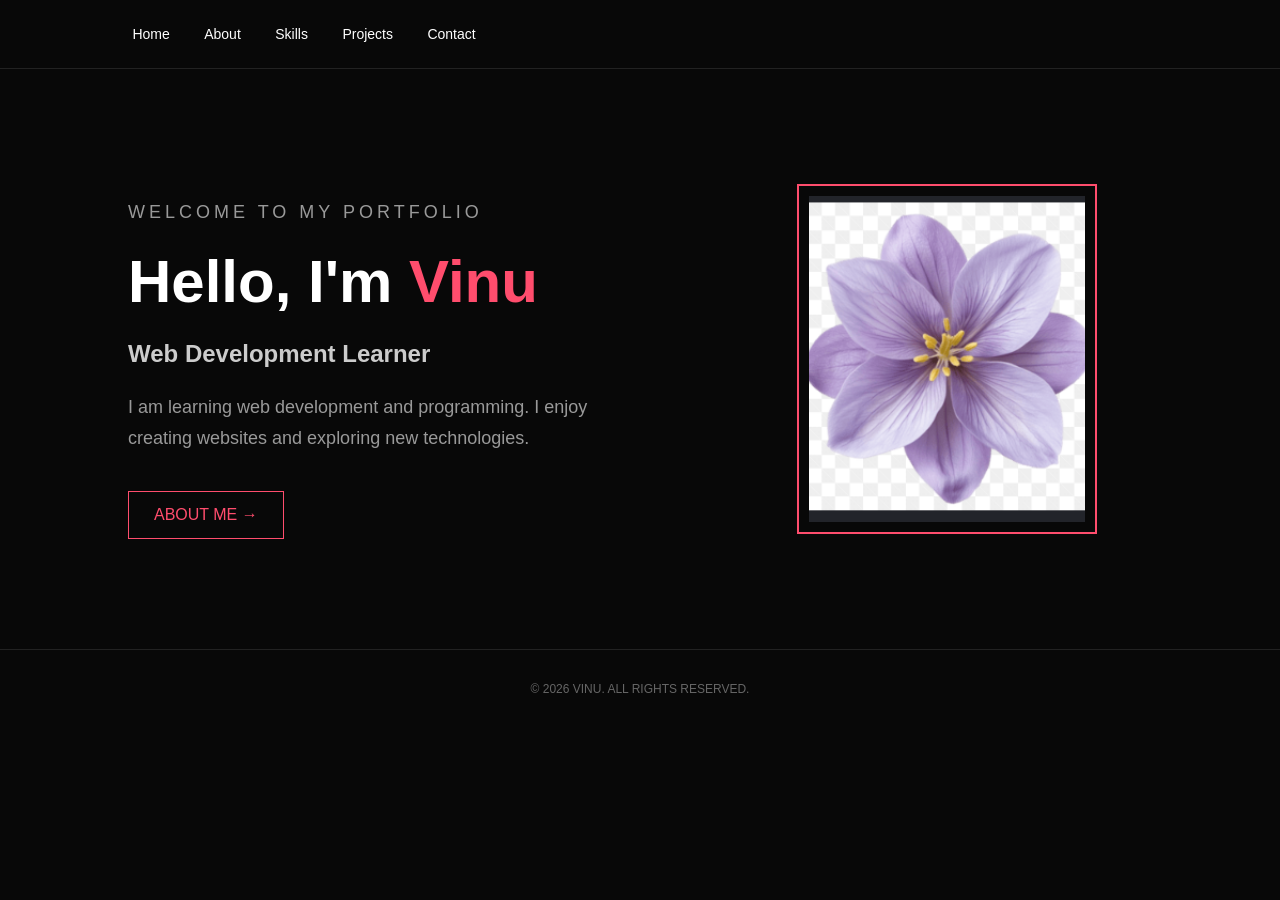
<file: index.html>
<!DOCTYPE html>
<html>

<head>
    <title>Vinu | Portfolio</title>
    <link rel="stylesheet" href="style.css">
</head>

<body>

    <header>


        <nav>
            <a href="index.html">Home</a>
            <a href="about.html">About</a>
            <a href="skills.html">Skills</a>
            <a href="projects.html">Projects</a>
            <a href="contact.html">Contact</a>
        </nav>

    </header>


    <section class="home">

        <div class="home-content">

            <p class="welcome">WELCOME TO MY PORTFOLIO</p>

            <h2>
                Hello, I'm <span>Vinu</span>
            </h2>

            <h3>Web Development Learner</h3>

            <p>
                I am learning web development and programming.
                I enjoy creating websites and exploring new
                technologies.
            </p>

            <a href="about.html" class="button">
                ABOUT ME →
            </a>

        </div>


        <div class="photo">

            <div class="photo-box">
                <img src="./Screenshot 2026-09-21 163131.png" alt="Vinu">
            </div>

        </div>

    </section>


    <footer>

        <p>© 2026 VINU. ALL RIGHTS RESERVED.</p>

    </footer>

</body>

</html>
</file>
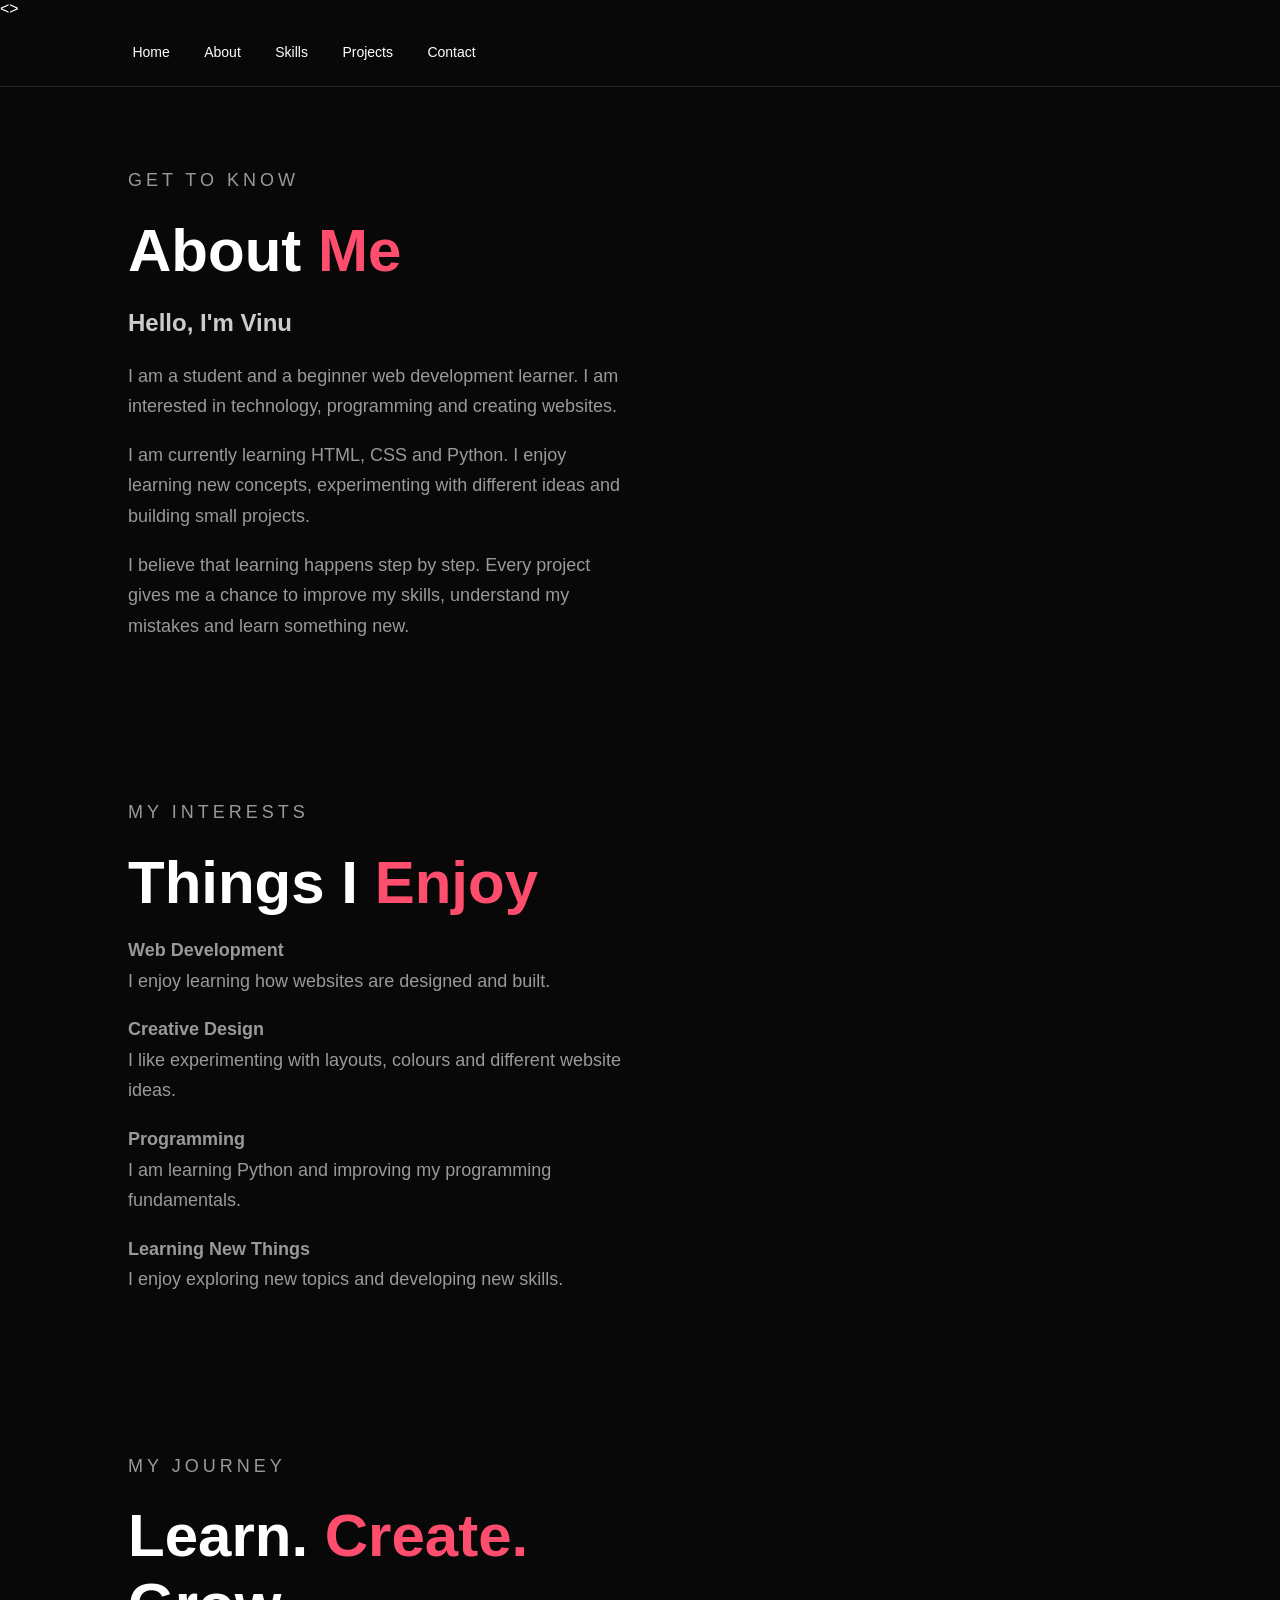
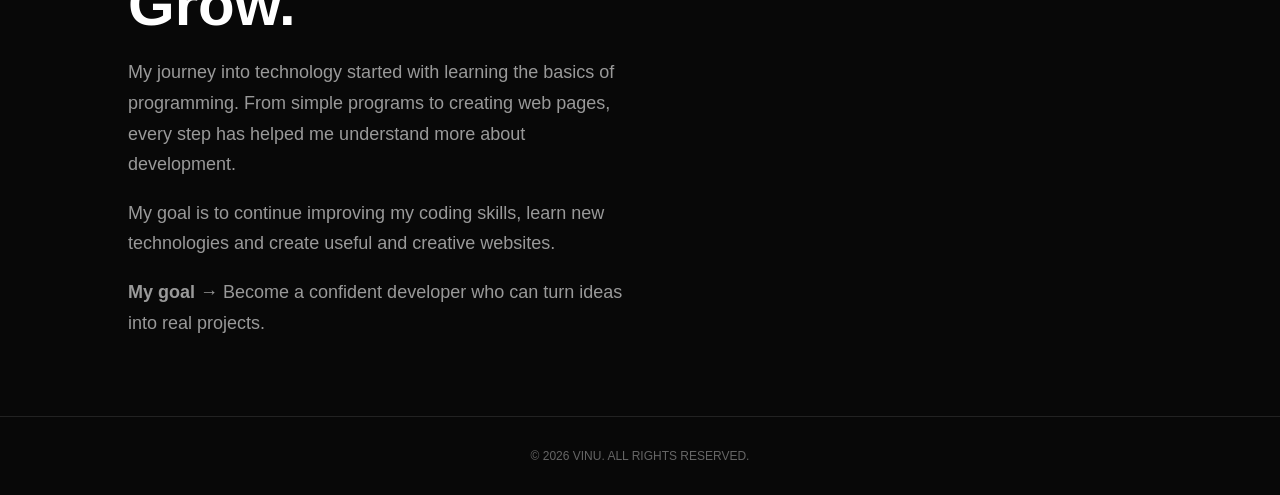
<file: about.html>
<!DOCTYPE html> 
<> 
 
<head> 
    <title>About Me | Vinu</title> 
    <link rel="stylesheet" href="style.css"> 
</head> 
 
<body> 
 
    <header> 
 
        <nav> 
            <a href="index.html">Home</a> 
            <a href="about.html">About</a> 
            <a href="skills.html">Skills</a> 
            <a href="projects.html">Projects</a> 
            <a href="contact.html">Contact</a> 
        </nav> 
 
    </header> 
 
 
    <section class="home"> 
 
        <div class="home-content"> 
 
            <p class="welcome"> GET TO KNOW </p> 
 
            <h2> 
                About <span>Me</span> 
            </h2> 
 
            <h3>Hello, I'm Vinu </h3> 
 
            <p> 
                I am a student and a beginner web development learner. 
                I am interested in technology, programming and creating 
                websites. 
            </p> 
 
            <p> 
                I am currently learning HTML, CSS and Python. 
                I enjoy learning new concepts, experimenting with 
                different ideas and building small projects. 
            </p> 
 
            <p> 
                I believe that learning happens step by step. 
                Every project gives me a chance to improve my skills, 
                understand my mistakes and learn something new. 
            </p> 
 
        </div> 
 
    </section> 
 
 
    <section class="home"> 
 
        <div class="home-content"> 
 
            <p class="welcome"> MY INTERESTS</p> 
 
            <h2> 
                Things I <span>Enjoy</span> 
            </h2> 
 
            <p> 
                 <b>Web Development</b><br> 
                I enjoy learning how websites are designed and built. 
            </p> 
 
            <p> 
                 <b>Creative Design</b><br> 
                I like experimenting with layouts, colours and 
                different website ideas. 
            </p> 
 
            <p> 
                <b>Programming</b><br> 
                I am learning Python and improving my programming 
                fundamentals. 
            </p> 
 
            <p> 
                 <b>Learning New Things</b><br> 
                I enjoy exploring new topics and developing new skills. 
            </p> 
 
        </div> 
 
    </section> 
 
 
    <section class="home"> 
 
        <div class="home-content"> 
 
            <p class="welcome">  MY JOURNEY</p> 
 
            <h2> 
                Learn. <span>Create.</span> Grow. 
            </h2> 
 
            <p> 
                My journey into technology started with learning 
                the basics of programming. From simple programs 
                to creating web pages, every step has helped me 
                understand more about development. 
            </p> 
 
            <p> 
                My goal is to continue improving my coding skills, 
                learn new technologies and create useful and 
                creative websites. 
            </p> 
 
            <p> 
                <b>My goal →</b> Become a confident developer 
                who can turn ideas into real projects. 
            </p> 
 
        </div> 
 
    </section> 
 
 
    <footer> 
 
        <p>© 2026 VINU. ALL RIGHTS RESERVED.</p> 
 
    </footer> 
 
</body>
</file>
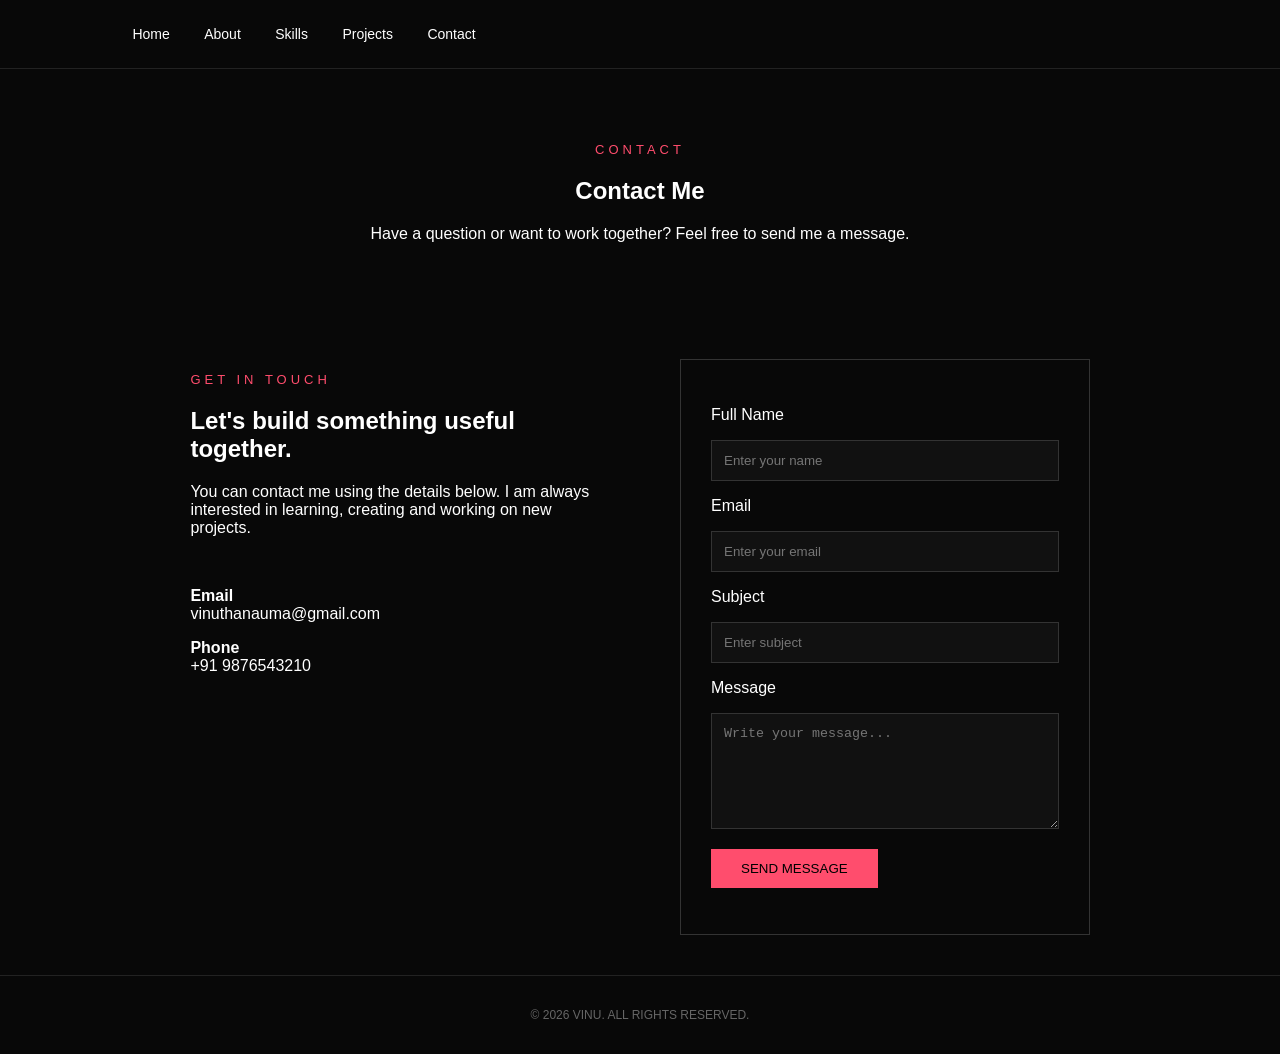
<file: contact.html>
<!DOCTYPE html>
<html>

<head>
    <title>Contact | Vinu</title>
    <link rel="stylesheet" href="style.css">
</head>

<body>

    <header>
        <nav>
            <a href="index.html">Home</a>
            <a href="about.html">About</a>
            <a href="skills.html">Skills</a>
            <a href="projects.html">Projects</a>
            <a href="contact.html">Contact</a>
        </nav>

    </header>


    <!-- Contact Heading -->

    <section style="text-align: center; padding: 60px 10%;">

        <p class="welcome"> CONTACT</p>

        <h2>
            Contact <span>Me</span>
        </h2>

        <p>
            Have a question or want to work together?
            Feel free to send me a message.
        </p>

    </section>


    <!-- Contact Section -->

    <section style="
        display: flex;
        justify-content: center;
        gap: 80px;
        padding: 40px 10%;
    ">


        <!-- Left Side -->

        <div style="width: 40%;">

            <p class="welcome">GET IN TOUCH</p>

            <h2>
                Let's build something
                <span>useful together.</span>
            </h2>

            <p>
                You can contact me using the details below.
                I am always interested in learning,
                creating and working on new projects.
            </p>


            <br>

            <p>
                <b>Email</b><br>
                vinuthanauma@gmail.com
            </p>

            <p>
                <b>Phone</b><br>
                +91 9876543210
            </p>

        </div>


        <!-- Right Side Form -->

        <div style="
            width: 40%;
            padding: 30px;
            border: 1px solid #333333;
        ">

            <form>

                <p>
                    <label>Full Name</label>
                </p>

                <input
                    type="text"
                    placeholder="Enter your name"
                    style="
                    width: 100%;
                    padding: 12px;
                    background: #111111;
                    color: white;
                    border: 1px solid #333333;
                    "
                >


                <p>
                    <label>Email</label>
                </p>

                <input
                    type="email"
                    placeholder="Enter your email"
                    style="
                    width: 100%;
                    padding: 12px;
                    background: #111111;
                    color: white;
                    border: 1px solid #333333;
                    "
                >


                <p>
                    <label>Subject</label>
                </p>

                <input
                    type="text"
                    placeholder="Enter subject"
                    style="
                    width: 100%;
                    padding: 12px;
                    background: #111111;
                    color: white;
                    border: 1px solid #333333;
                    "
                >


                <p>
                    <label>Message</label>
                </p>

                <textarea
                    rows="6"
                    placeholder="Write your message..."
                    style="
                    width: 100%;
                    padding: 12px;
                    background: #111111;
                    color: white;
                    border: 1px solid #333333;
                    "
                ></textarea>


                <p>

                    <button type="submit"
                        style="
                        padding: 12px 30px;
                        background: #ff4d6d;
                        color: black;
                        border: none;
                        cursor: pointer;
                        ">

                        SEND MESSAGE

                    </button>

                </p>

            </form>

        </div>

    </section>


    <footer>

        <p>© 2026 VINU. ALL RIGHTS RESERVED.</p>

    </footer>

</body>

</html>
</file>
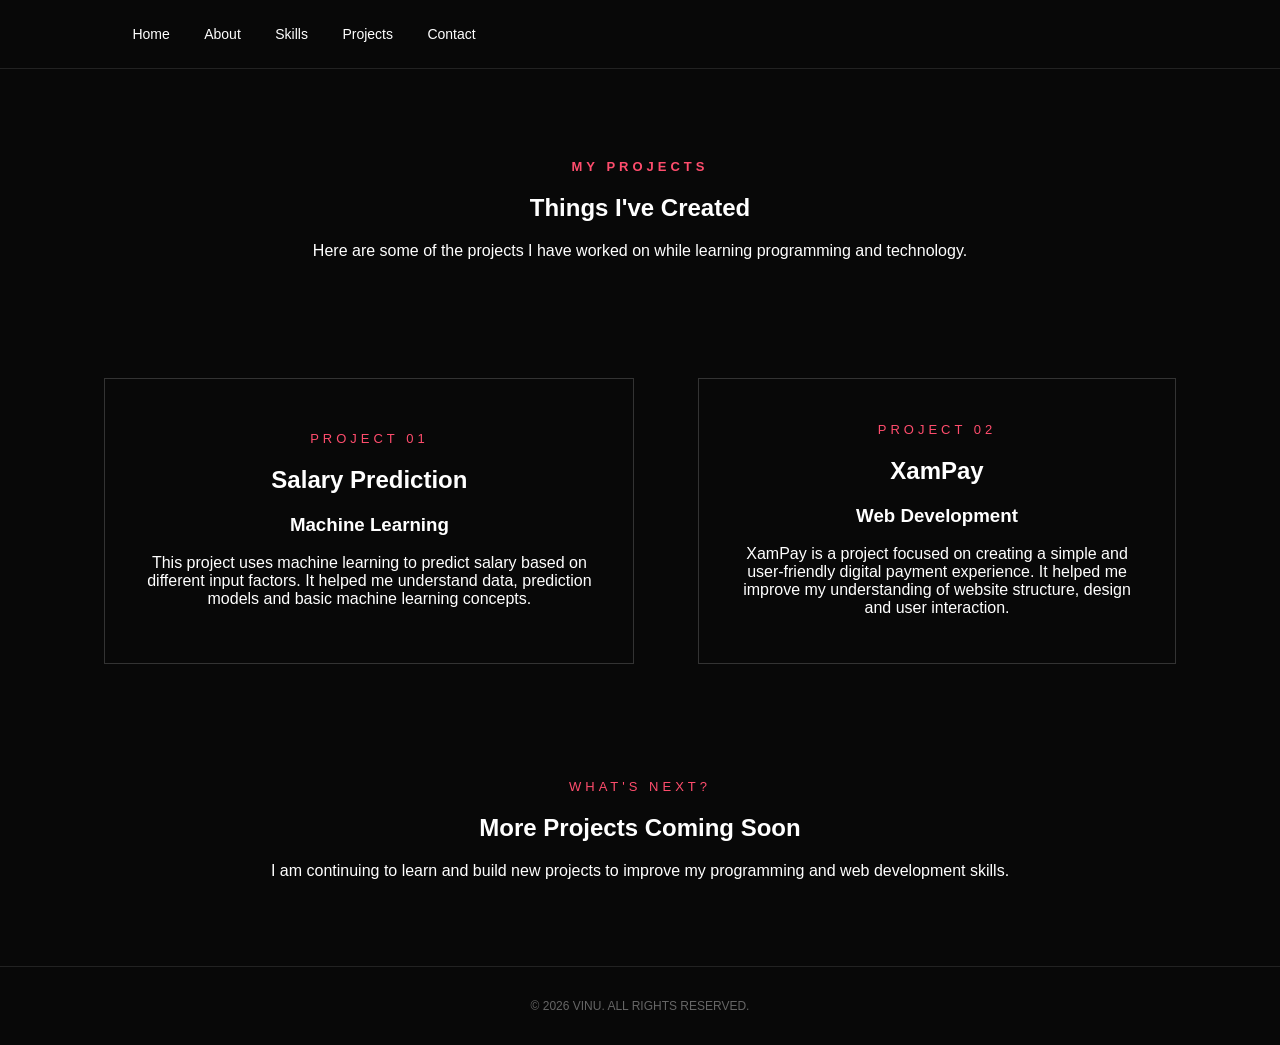
<file: projects.html>
<!DOCTYPE html>
<html>

<head>
    <title>Projects | Vinu</title>
    <link rel="stylesheet" href="style.css">
</head>

<body>

    <header>

        <nav>
            <a href="index.html">Home</a>
            <a href="about.html">About</a>
            <a href="skills.html">Skills</a>
            <a href="projects.html">Projects</a>
            <a href="contact.html">Contact</a>
        </nav>

    </header>


    <!-- Projects Heading -->

    <section style="text-align: center; padding: 70px 10%;">

      <h1><p class="welcome"> MY PROJECTS</p>
</h1>  
        <h2>
            Things I've <span>Created</span>
        </h2>

        <p>
            Here are some of the projects I have worked on
            while learning programming and technology.
        </p>

    </section>


    <!-- Projects -->

    <section style="padding: 30px 8%;">

        <table width="100%" cellpadding="30">

            <tr>

                <!-- Project 1 -->

                <td width="50%" align="center"
                    style="border: 1px solid #333333;">

                    <p class="welcome">
                        PROJECT 01
                    </p>

                    <h2>
                        Salary Prediction
                    </h2>

                    <h3>
                        Machine Learning
                    </h3>

                    <p>
                        This project uses machine learning
                        to predict salary based on different
                        input factors. It helped me understand
                        data, prediction models and basic
                        machine learning concepts.
                    </p>

                </td>


                <td width="5%"></td>


                <!-- Project 2 -->

                <td width="50%" align="center"
                    style="border: 1px solid #333333;">

                    <p class="welcome">
                        PROJECT 02
                    </p>

                    <h2>
                        XamPay
                    </h2>

                    <h3>
                        Web Development
                    </h3>

                    <p>
                        XamPay is a project focused on creating
                        a simple and user-friendly digital
                        payment experience. It helped me improve
                        my understanding of website structure,
                        design and user interaction.
                    </p>

                </td>

            </tr>

        </table>

    </section>


    <!-- Future Projects -->

    <section style="text-align: center; padding: 70px 10%;">

        <p class="welcome">WHAT'S NEXT?</p>

        <h2>
            More Projects <span>Coming Soon</span>
        </h2>

        <p>
            I am continuing to learn and build new projects
            to improve my programming and web development skills.
        </p>

    </section>


    <footer>

        <p>© 2026 VINU. ALL RIGHTS RESERVED.</p>

    </footer>

</body>

</html>
</file>
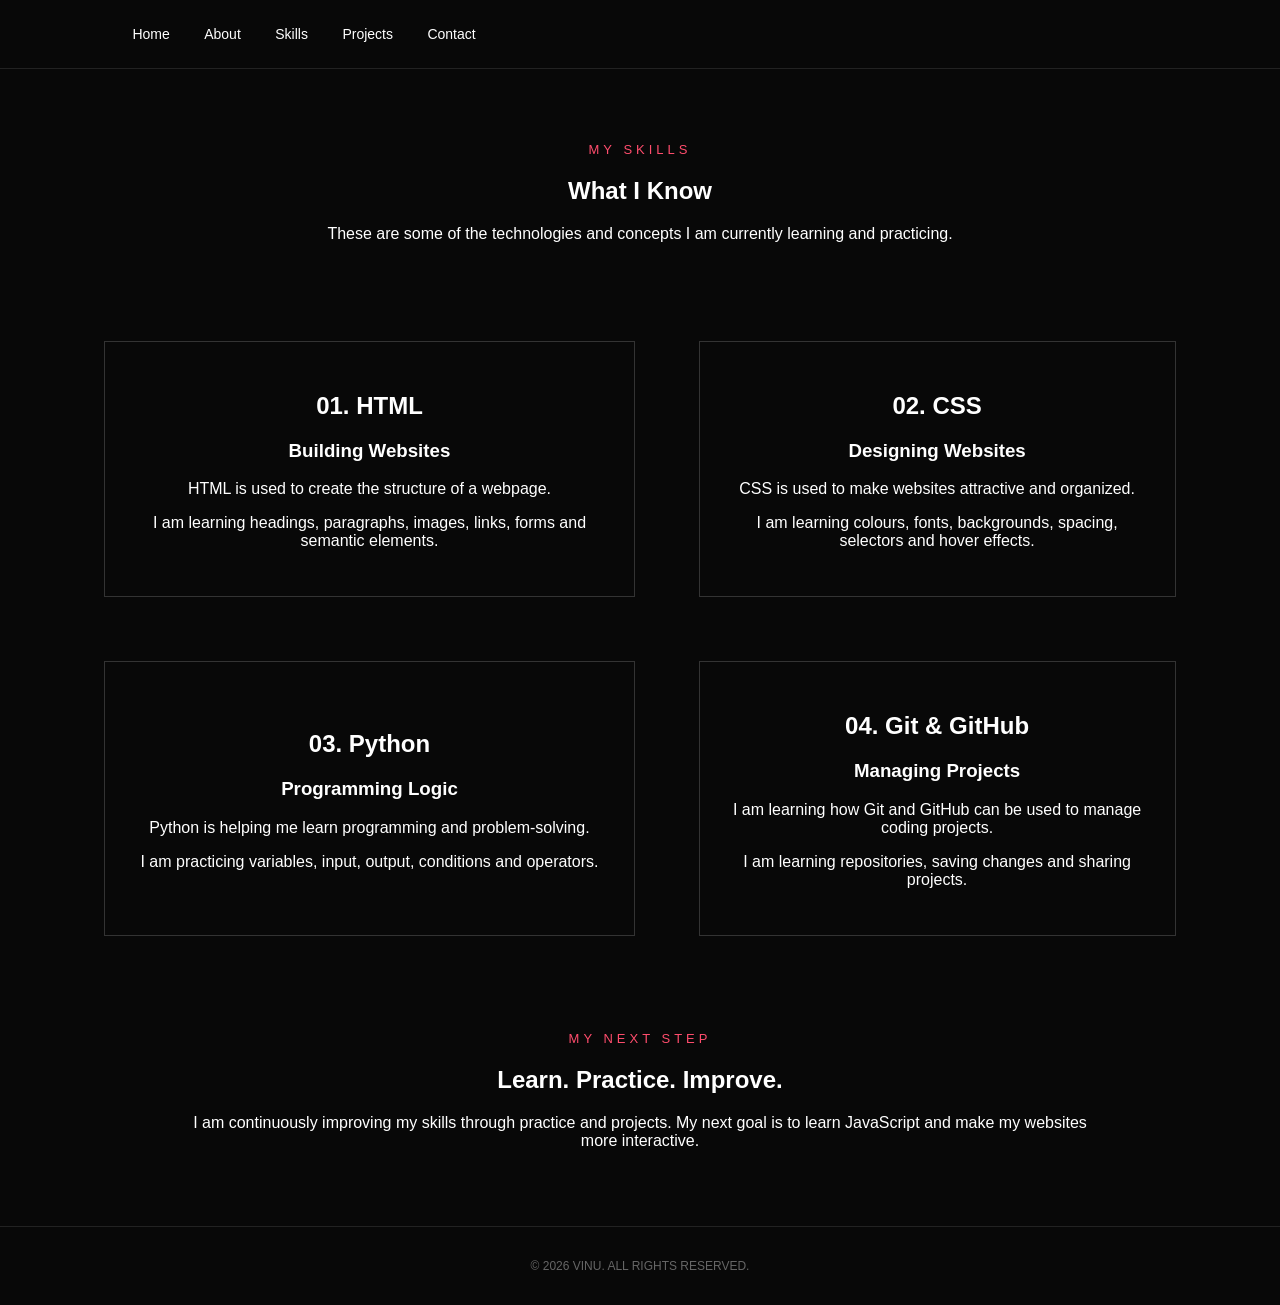
<file: skills.html>
<!DOCTYPE html>
<html>

<head>
    <title>Skills | Vinu</title>
    <link rel="stylesheet" href="style.css">
</head>

<body>

    <header>


        <nav>
            <a href="index.html">Home</a>
            <a href="about.html">About</a>
            <a href="skills.html">Skills</a>
            <a href="projects.html">Projects</a>
            <a href="contact.html">Contact</a>
        </nav>

    </header>


    <!-- Skills Heading -->

    <section style="text-align: center; padding: 60px 10%;">

        <p class="welcome"> MY SKILLS</p>

        <h2>
            What I <span>Know</span>
        </h2>

        <p>
            These are some of the technologies and concepts
            I am currently learning and practicing.
        </p>

    </section>


    <!-- Skills Boxes -->

    <section style="padding: 20px 8%;">

        <table width="100%" cellpadding="30">

            <tr>

                <!-- HTML Box -->

                <td width="50%" align="center"
                    style="border: 1px solid #333333;">

                    <h2>01. <span>HTML</span></h2>

                    <h3>Building Websites</h3>

                    <p>
                        HTML is used to create the structure
                        of a webpage.
                    </p>

                    <p>
                        I am learning headings, paragraphs,
                        images, links, forms and semantic elements.
                    </p>

                </td>


                <td width="5%"></td>


                <!-- CSS Box -->

                <td width="50%" align="center"
                    style="border: 1px solid #333333;">

                    <h2>02. <span>CSS</span></h2>

                    <h3>Designing Websites</h3>

                    <p>
                        CSS is used to make websites attractive
                        and organized.
                    </p>

                    <p>
                        I am learning colours, fonts, backgrounds,
                        spacing, selectors and hover effects.
                    </p>

                </td>

            </tr>


            <tr>
                <td colspan="3" height="25"></td>
            </tr>


            <tr>

                <!-- Python Box -->

                <td width="50%" align="center"
                    style="border: 1px solid #333333;">

                    <h2>03. <span>Python</span></h2>

                    <h3>Programming Logic</h3>

                    <p>
                        Python is helping me learn programming
                        and problem-solving.
                    </p>

                    <p>
                        I am practicing variables, input, output,
                        conditions and operators.
                    </p>

                </td>


                <td width="5%"></td>


                <!-- GitHub Box -->

                <td width="50%" align="center"
                    style="border: 1px solid #333333;">

                    <h2>04. <span>Git & GitHub</span></h2>

                    <h3>Managing Projects</h3>

                    <p>
                        I am learning how Git and GitHub can be
                        used to manage coding projects.
                    </p>

                    <p>
                        I am learning repositories, saving changes
                        and sharing projects.
                    </p>

                </td>

            </tr>

        </table>

    </section>


    <!-- Learning Goal -->

    <section style="text-align: center; padding: 60px 15%;">

        <p class="welcome">MY NEXT STEP</p>

        <h2>
            Learn. <span>Practice.</span> Improve.
        </h2>

        <p>
            I am continuously improving my skills through
            practice and projects. My next goal is to learn
            JavaScript and make my websites more interactive.
        </p>

    </section>


    <footer>

        <p>© 2026 VINU. ALL RIGHTS RESERVED.</p>

    </footer>

</body>

</html>
</file>
<file: style.css>
* {
    box-sizing: border-box;
}

body {
    margin: 0;
    font-family: Arial, sans-serif;
    background-color: #080808;
    color: white;
}


/* Header */

header {
    display: flex;
    justify-content: space-between;
    align-items: center;
    padding: 25px 8%;
    border-bottom: 1px solid #222;
}

header h1 {
    margin: 0;
    font-size: 28px;
    letter-spacing: 3px;
}

header h1 span {
    color: #ff4d6d;
}

nav a {
    color: white;
    text-decoration: none;
    margin-left: 30px;
    font-size: 14px;
}

nav a:hover {
    color: #ff4d6d;
}


/* Home */

.home {
    min-height: 580px;
    display: flex;
    justify-content: space-between;
    align-items: center;
    padding: 60px 10%;
}

.home-content {
    width: 55%;
}

.welcome {
    color: #ff4d6d;
    letter-spacing: 4px;
    font-size: 13px;
}

.home-content h2 {
    font-size: 60px;
    margin: 20px 0 10px;
}

.home-content h2 span {
    color: #ff4d6d;
}

.home-content h3 {
    color: #cccccc;
    font-size: 24px;
}

.home-content p {
    color: #999999;
    font-size: 18px;
    line-height: 1.7;
    max-width: 500px;
}


/* Button */

.button {
    display: inline-block;
    margin-top: 20px;
    padding: 14px 25px;
    border: 1px solid #ff4d6d;
    color: #ff4d6d;
    text-decoration: none;
}

.button:hover {
    background-color: #ff4d6d;
    color: black;
}


/* Photo */

.photo {
    width: 40%;
    display: flex;
    justify-content: center;
}

.photo-box {
    width: 300px;
    height: 350px;
    border: 2px solid #ff4d6d;
    padding: 10px;
}

.photo-box img {
    width: 100%;
    height: 100%;
    object-fit: cover;
}


/* Footer */

footer {
    text-align: center;
    border-top: 1px solid #222;
    padding: 20px;
    color: #666;
    font-size: 12px;
}
</file>
